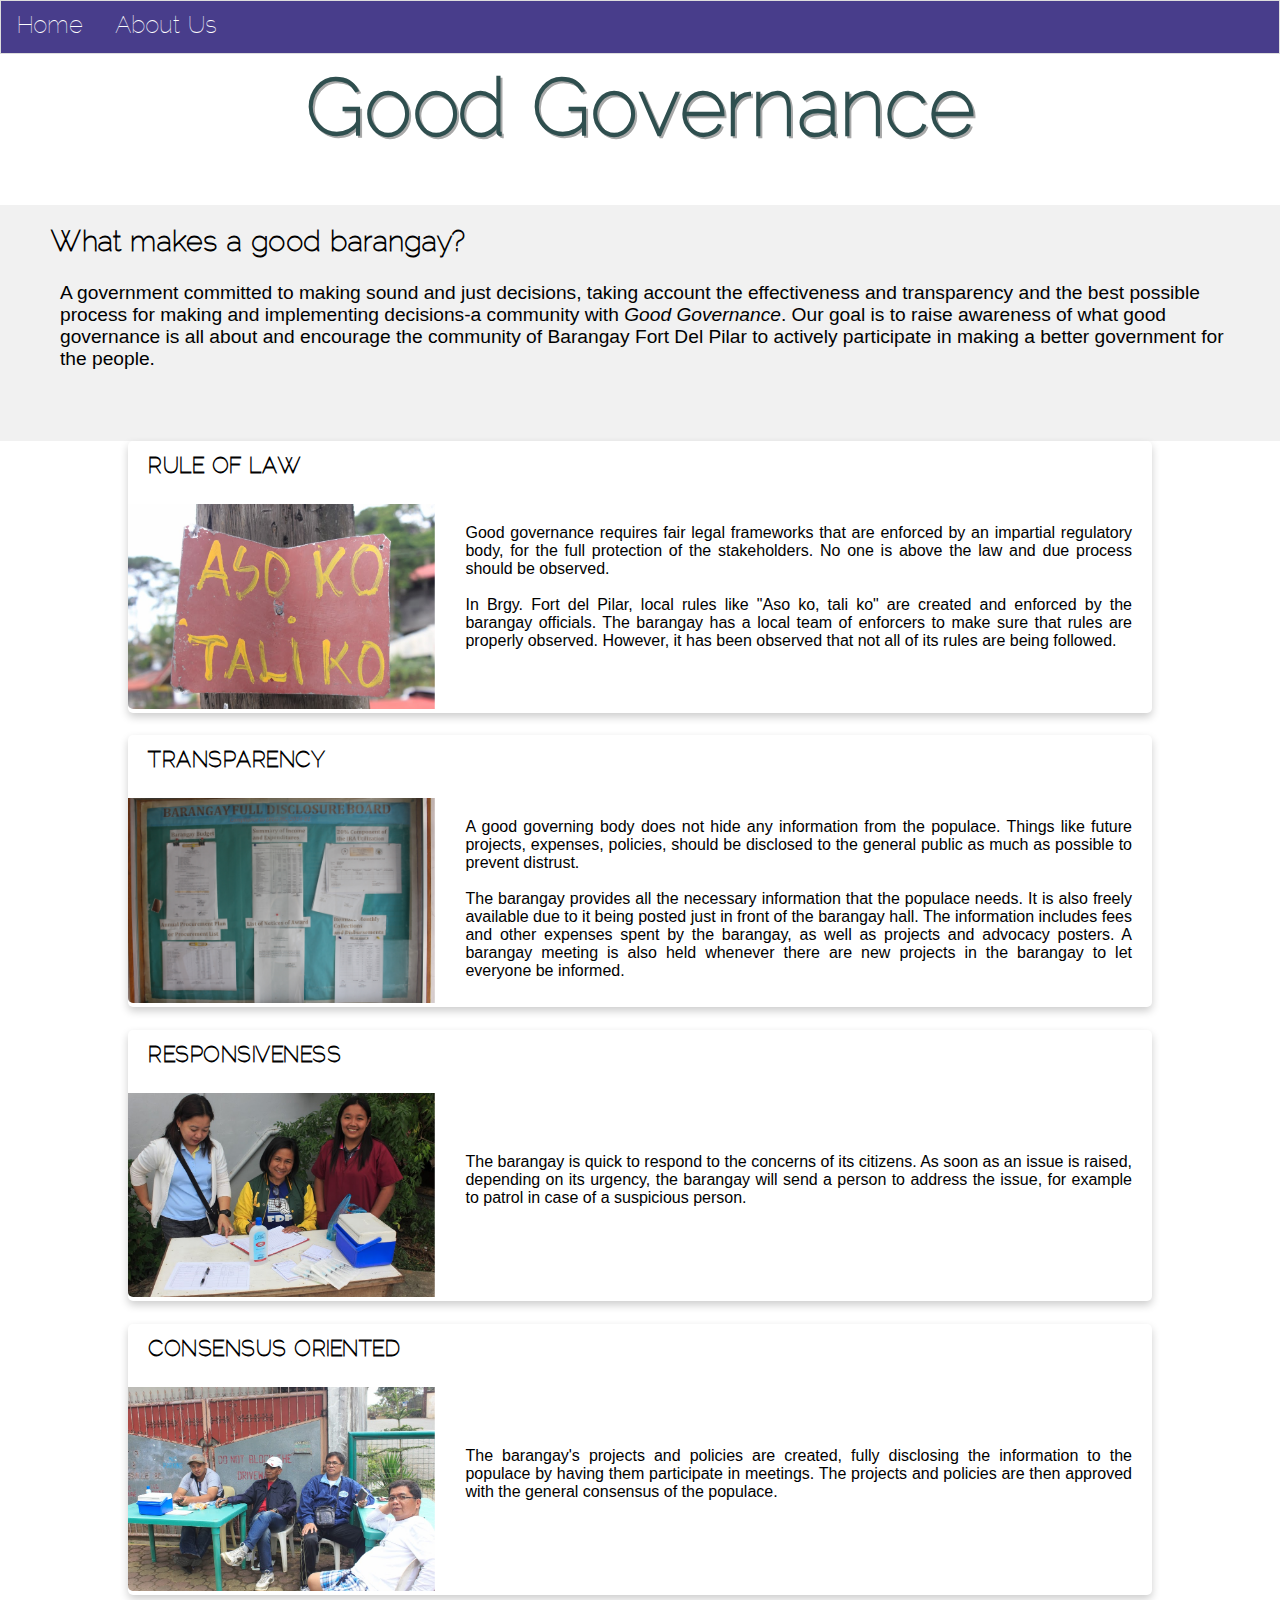
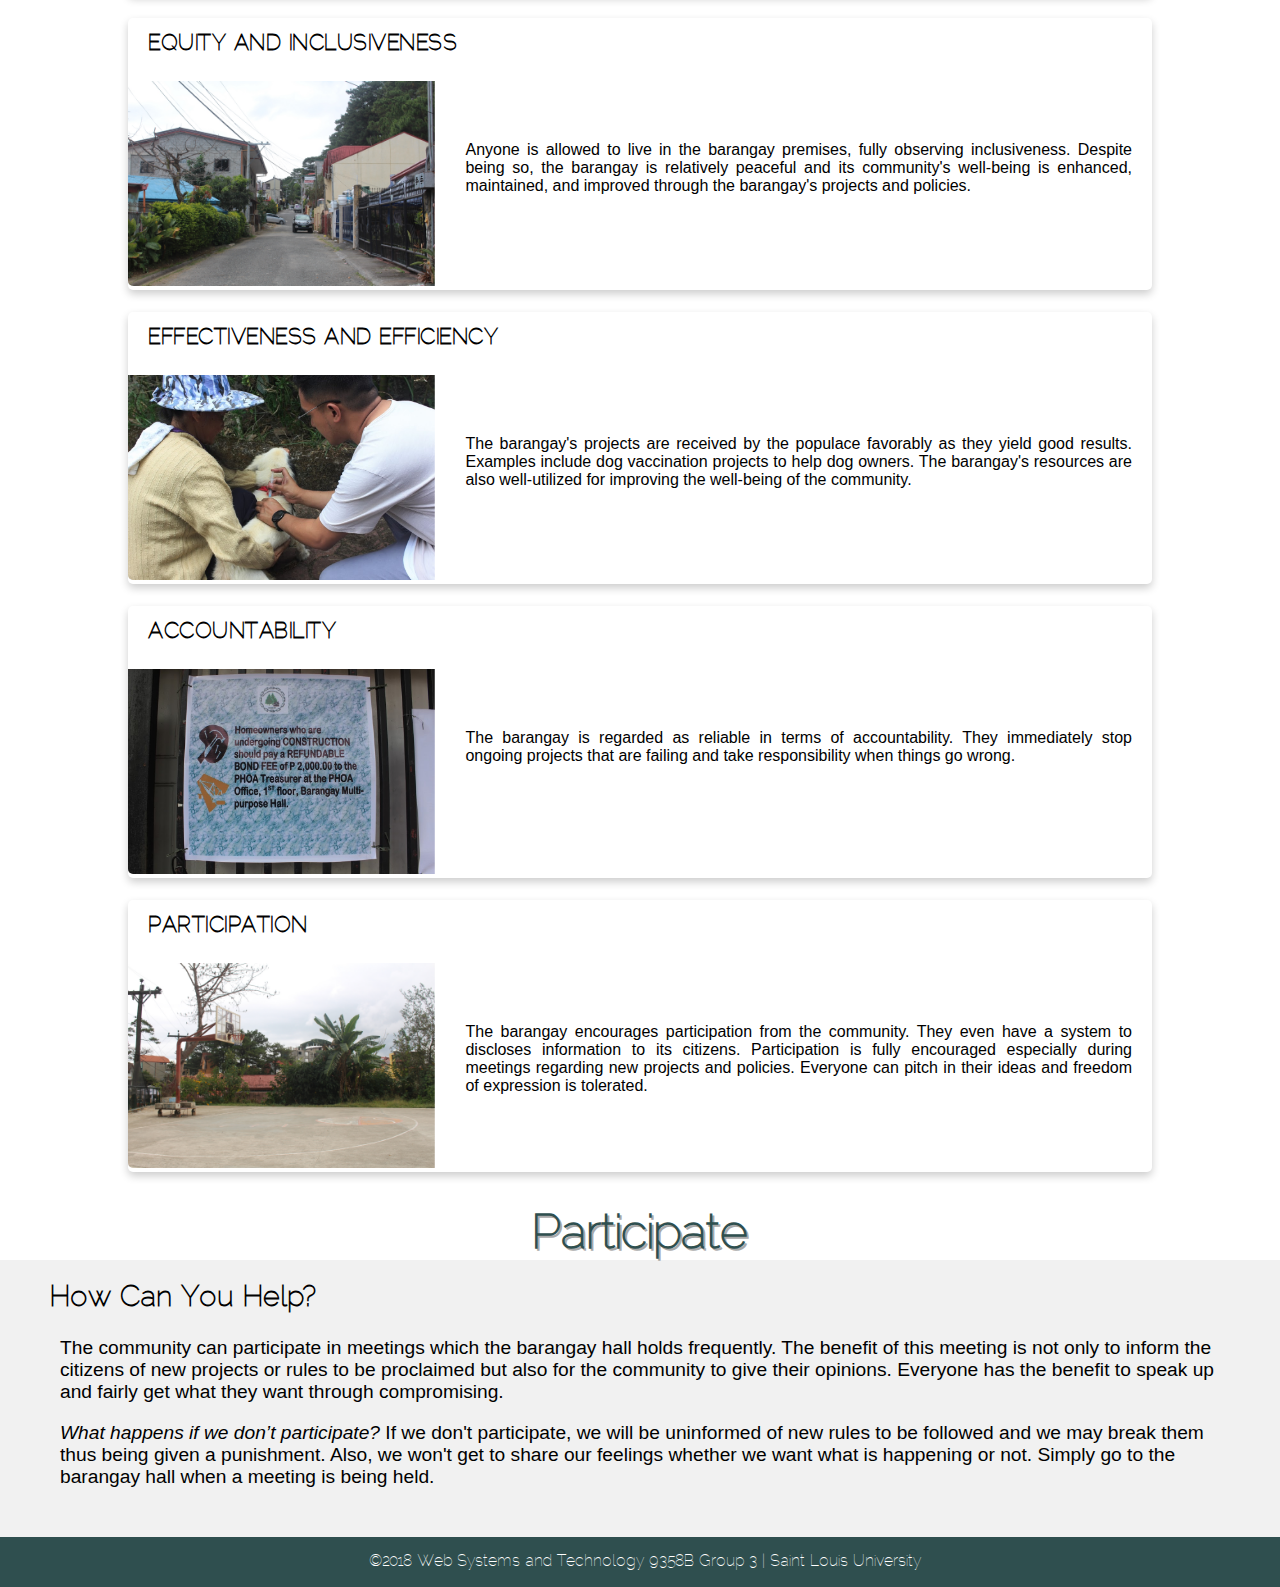
<file: 9358B-G3-1/index.html>
<!DOCTYPE html>
<html lang="en-US">
    <head>
        <meta charset="UTF-8">
        <!-- <meta http-equiv="refresh" content="1"> -->
        <title>Good Governance in Barangay Fort Del Pilar</title>
        <link rel="stylesheet" href="styles/style.css">
        <!-- <link rel="stylesheet" href=""> -->
    </head>

    <body id="gg-body">
        <header>
            <nav class="gg-menu" id="gg-menu">
                <ul>
                    <li><a href="./index.html">Home</a></li>
                    <li><a href="./about.html">About Us</a></li>
                </ul>
            </nav>
        </header>

        <h1 id="gg-face">Good Governance</h1>
        
        <section class="gg-good-barangay">
                <h2>What makes a good barangay?</h2>
                    <p>
                        A government committed to making sound and just decisions, taking account the effectiveness and transparency and the best possible process for making and implementing decisions-a community with <em>Good Governance</em>. Our goal is to raise awareness of what good governance is all about and encourage the community of Barangay Fort Del Pilar to actively participate in making a better government for the people.
                    </p>
        </section>
        
        <section id="gg-content" class="gg-row">
            <div class="gg-characteristics">
                <h3>Rule of Law</h3>
                <div class="gg-container">
                    <img src="img/rol.jpg" alt="Aso ko Tali Ko" class="gg-topic-image">
                    <div class="gg-overlay">
                        <p class="gg-details">
                            Good governance requires fair legal frameworks that are enforced by an impartial regulatory body, for the full protection of the stakeholders. No one is above the law and due process should be observed.
                            <br><br>
                            In Brgy. Fort del Pilar, local rules like "Aso ko, tali ko" are created and enforced by the barangay officials. The barangay has a local team of enforcers to make sure that rules are properly observed. However, it has been observed that not all of its rules are being followed.
                        </p>
                    </div>
                </div>
            </div>
            
            <div class="gg-characteristics"> 
                <h3>Transparency</h3>
                <div class="gg-container">
                    <img src="img/trans.JPG" alt="Bulletin Board" class="gg-topic-image">
                    <div class="gg-overlay">
                        <p class="gg-details">
                            A good governing body does not hide any information from the populace. Things like future projects, expenses, policies, should be disclosed to the general public as much as possible to prevent distrust.
                            <br><br>
                            The barangay provides all the necessary information that the populace needs. It is also freely available due to it being posted just in front of the barangay hall. The information includes fees and other expenses spent by the barangay, as well as projects and advocacy posters. A barangay meeting is also held whenever there are new projects in the barangay to let everyone be informed.
                        </p>
                    </div>
                </div>
            </div>
            
            <div class="gg-characteristics">
                <h3>Responsiveness</h3>
                <div class="gg-container">
                    <img src="img/resp.jpg" alt="Women Smiling" class="gg-topic-image">
                    <div class="gg-overlay">
                        <p class="gg-details">
                        <p>
                            The barangay is quick to respond to the concerns of its citizens. As soon as an issue is raised, depending on its urgency, the barangay will send a person to address the issue, for example to patrol in case of a suspicious person.
                        </p>
                    </div>
                </div>
            </div>
            
            <div class="gg-characteristics">
                <h3>Consensus Oriented</h3>
                <div class="gg-container">
                    <img src="img/consen.jpg" alt="Men Sitting Down" class="gg-topic-image">
                    <div class="gg-overlay">
                        <p class="gg-details">
                        <p>
                            The barangay's projects and policies are created, fully disclosing the information to the populace by having them participate in meetings. The projects and policies are then approved with the general consensus of the populace.
                        </p>
                    </div>
                </div>
            </div>
                
            <div class="gg-characteristics">
                <h3>Equity and Inclusiveness</h3>
                <div class="gg-container">
                    <img src="img/eq.JPG" alt="Two-way Street" class="gg-topic-image">
                    <div class="gg-overlay">
                        <p class="gg-details">
                        <p>
                            Anyone is allowed to live in the barangay premises, fully observing inclusiveness. Despite being so, the barangay is relatively peaceful and its community's well-being is enhanced, maintained, and improved through the barangay's projects and policies.
                        </p>
                    </div>
                </div>
            </div>
                
            <div class="gg-characteristics">
                <h3>Effectiveness and Efficiency</h3>
                <div class="gg-container">
                    <img src="img/effect.jpg" alt="Dog Vaccination" class="gg-topic-image">
                    <div class="gg-overlay">
                        <p class="gg-details">
                        <p>
                            The barangay's projects are received by the populace favorably as they yield good results. Examples include dog vaccination projects to help dog owners. The barangay's resources are also well-utilized for improving the well-being of the community.
                        </p>
                    </div>
                </div>
            </div>
                
            <div class="gg-characteristics">
                <h3>Accountability</h3>
                <div class="gg-container">
                    <img src="img/account.jpg" alt="Signage" class="gg-topic-image">
                    <div class="gg-overlay">
                        <p class="gg-details">
                        <p>
                            The barangay is regarded as reliable in terms of accountability. They immediately stop ongoing projects that are failing and take responsibility when things go wrong.
                        </p>
                    </div>
                </div>
            </div>
                
            <div class="gg-characteristics">
                <h3>Participation</h3>
                <div class="gg-container">
                    <img src="img/parti.JPG" alt="Basketball Court" class="gg-topic-image">
                    <div class="gg-overlay">
                        <p class="gg-details"> 
                        <p>
                            The barangay encourages participation from the community. They even have a system to discloses information to its citizens. Participation is fully encouraged especially during meetings regarding new projects and policies. Everyone can pitch in their ideas and freedom of expression is tolerated.
                        </p>
                    </div>
                </div>
            </div>   
        </section>

        <h1 id="gg-face2">Participate</h1>
        
        <section class="gg-good-barangay">
                <h2>How Can You Help?</h2>
                    <p>
                        The community can participate in meetings which the barangay hall holds frequently. The benefit of this meeting is not only to inform the citizens of new projects or rules to be proclaimed but also for the community to give their opinions. Everyone has the benefit to speak up and fairly get what they want through compromising. 
                    </p>
                
                    <p>
                        <em>What happens if we don’t participate?</em> If we don't participate, we will be uninformed of new rules to be followed and we may break them thus being given a punishment. Also, we won't get to share our feelings whether we want what is happening or not. Simply go to the barangay hall when a meeting is being held.
                    </p>
        </section>
        
        <img src="img/barangay.PNG" id="gg-fort" alt="barangay">

        <footer class="gg-footer" id="gg-footer">
            <p>
                &copy;2018 Web Systems and Technology 9358B Group 3 | Saint Louis University
            </p>
        </footer>
    </body>
</html>
</file>
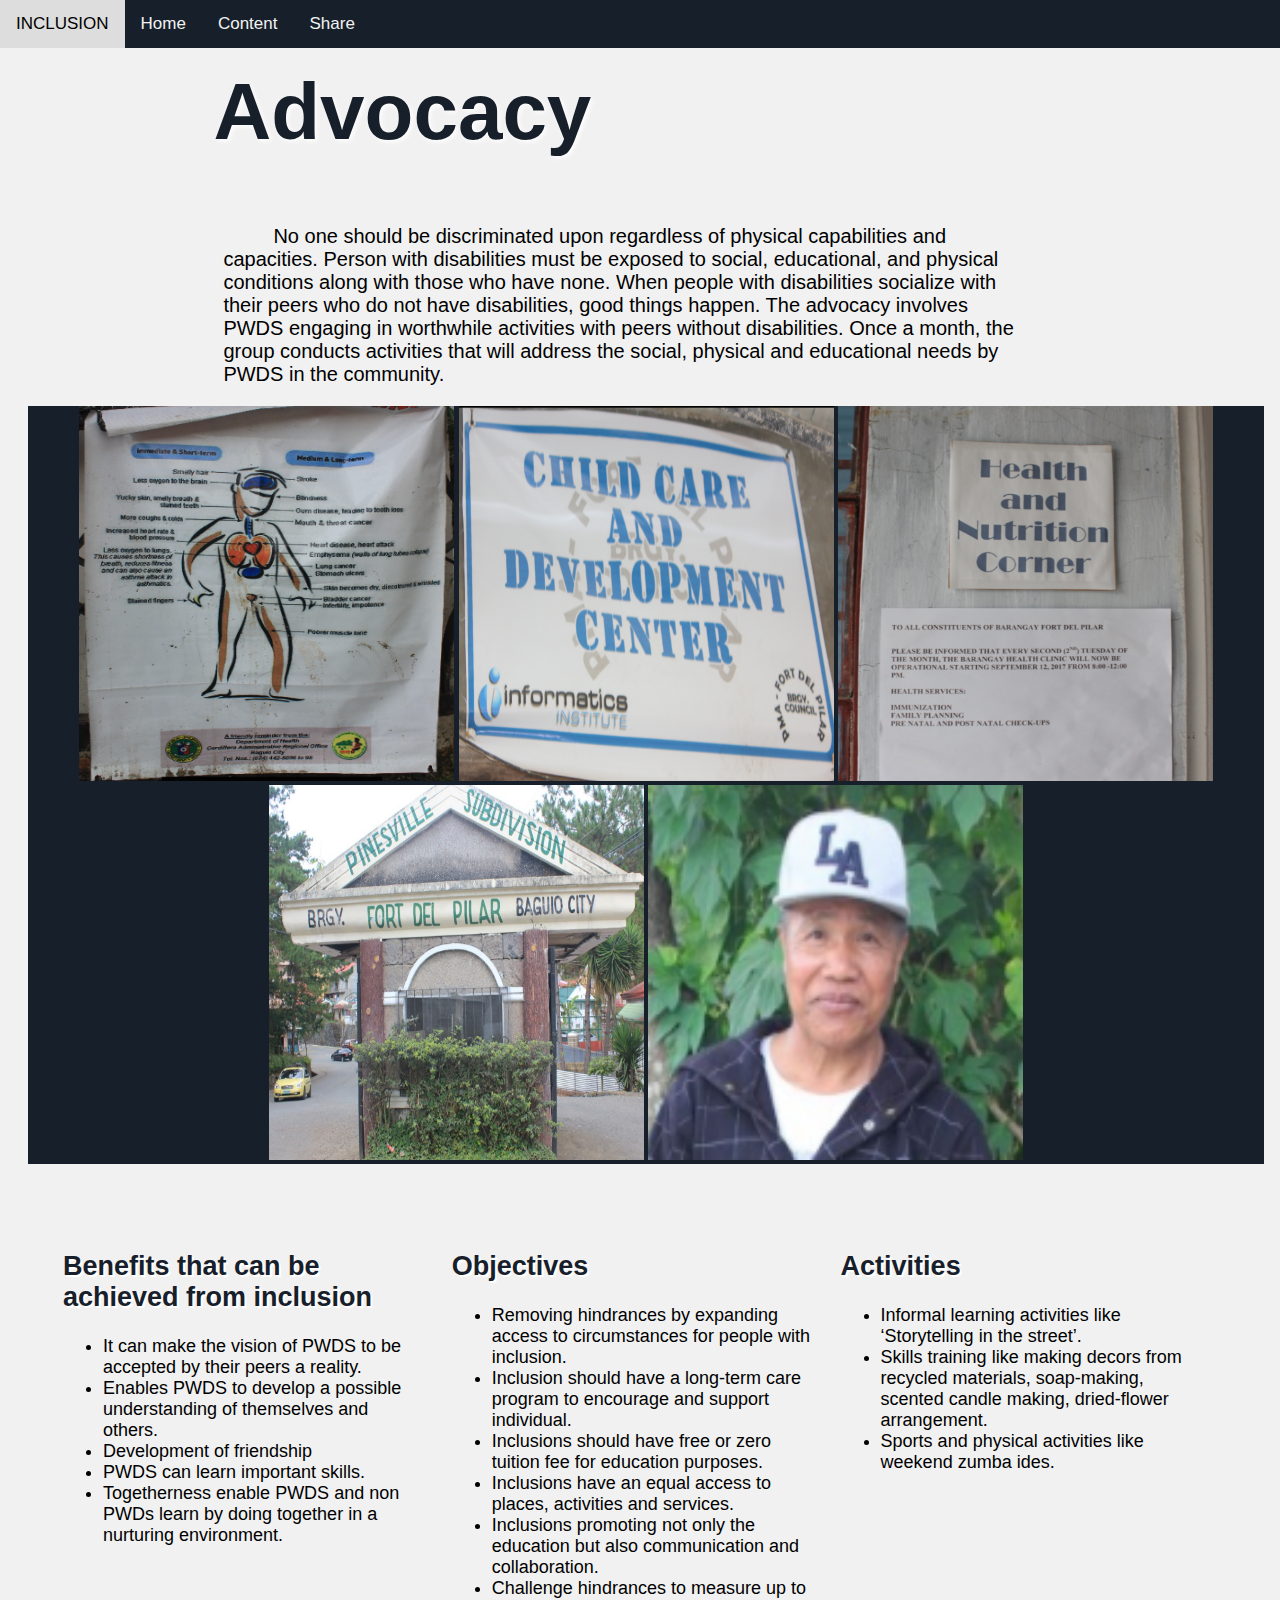
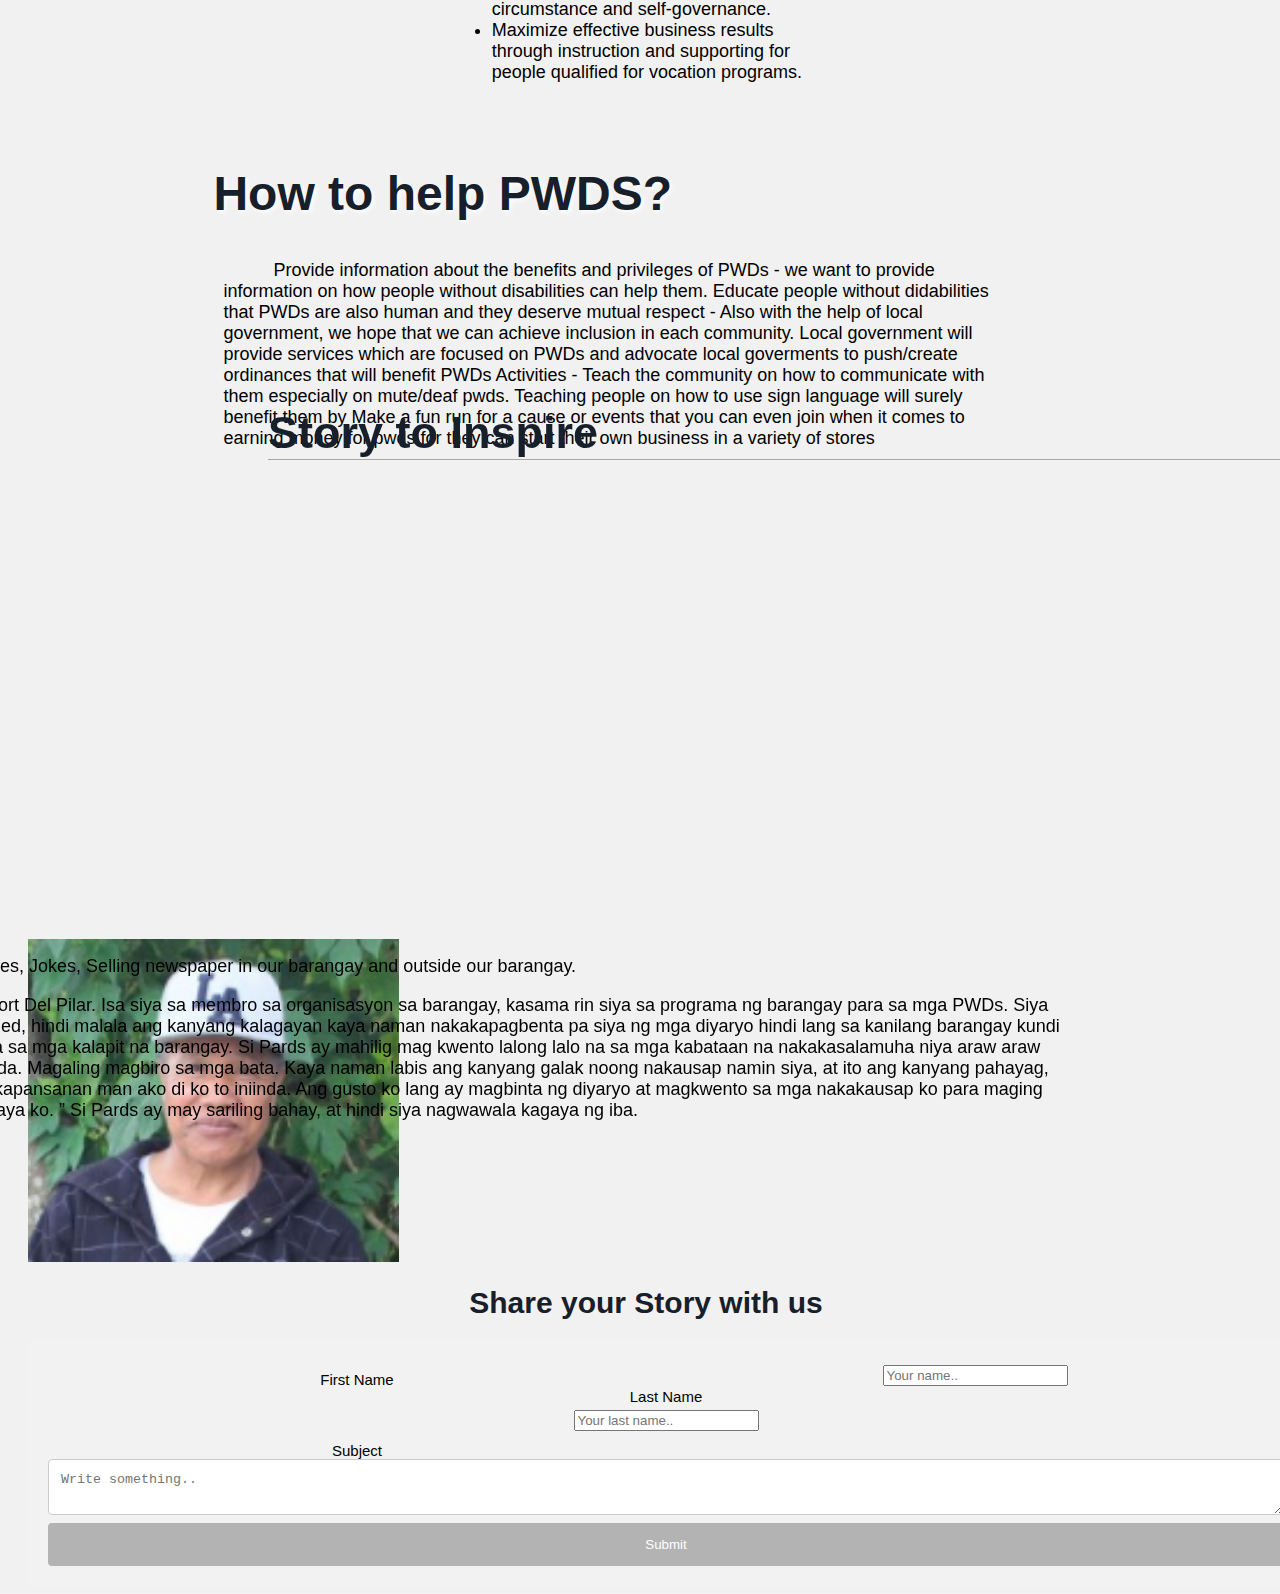
<file: 9358B-G3-2/index.html>
﻿<!DOCTYPE html>
<html lang="en-US">
<head>
         <meta charset="UTF-8">
        <!-- <meta http-equiv="refresh" content="1"> -->
        <title>Inclusion</title>
        <link rel="stylesheet" href="styles/style.css">
        <!-- <link rel="stylesheet" href=""> -->
</head>

<body>

 <div id = "inclusion-nav">
  <a> INCLUSION </a>
  <a href="#home">Home</a>
  <a href="#body">Content</a>
  <a href="#share">Share</a>
</div>
<section id="inclusion">
              <h2> Advocacy</h2>
                    <p>No one should be discriminated upon regardless of physical capabilities and capacities. Person with disabilities must be exposed to social, educational, 
and physical conditions along with those who have none. When people with disabilities socialize with their peers who do not have disabilities, good things happen. 
The advocacy involves PWDS engaging in worthwhile activities with peers without disabilities. Once a month, the group conducts activities that will address the social, 
physical and educational needs by PWDS in the community. 
                    </p>
        </section>

    <div id="inclusionmenu">

    <div class="inclusionfader">
            <img src="pictures/2.png" alt ="pic2">
    </div>
    <div class="inclusionfader">
            <img src="pictures/3.png" alt = "pic3">
    </div>
    <div class="inclusionfader">
            <img src ="pictures/4.png" alt = "pic4">
    </div>
    <div class ="inclusionfader">
            <img src ="pictures/5.png" alt = "pic5">
    </div>
    <div class="inclusionfader">
            <img src ="pictures/story.png" alt ="story">
    </div>
  </div>

  <a id ="body"></a>
  <div id="inclusioncontent">
   <div id="inclusion-row">
  <div class="inclusion-column">
    <h2>Benefits that can be achieved from inclusion</h2>
    <ul>
    <li>It can make the vision of PWDS to be accepted by their peers a reality.</li>
    <li> Enables PWDS to develop a possible understanding of themselves and others. </li>
    <li> Development of friendship</li>
    <li> PWDS can learn important skills.</li>
    <li> Togetherness enable PWDS and non PWDs learn by doing together in a nurturing environment. </li>
  </ul>
</div>
  <div class="inclusion-column">
    <h2>Objectives</h2>
    <ul>
    <li> Removing hindrances by expanding access to circumstances for people with inclusion. </li>
    <li> Inclusion should have a long-term care program to encourage and support individual. </li>
    <li> Inclusions should have free or zero tuition fee for education purposes.  </li>
    <li> Inclusions have an equal access to places, activities and services. </li>
    <li> Inclusions promoting not only the education but also communication and collaboration. </li>
    <li> Challenge hindrances to measure up to circumstance and self-governance. </li>
    <li> Maximize effective business results through instruction and supporting for people qualified for vocation programs. </li>
  </ul>
  </div>
  <div class="inclusion-column">
    <h2>Activities</h2>
    <ul>
    <li> Informal learning activities like ‘Storytelling in the street’.</li>
    <li> Skills training like making decors from recycled materials, soap-making, scented candle making, dried-flower arrangement. </li>
    <li> Sports and physical activities like weekend zumba ides.</li>
  </ul>
  </div>
</div>
</div>

<section class="inclusion">
  <h2> How to help PWDS? </h2>
<p>Provide information about the benefits and privileges of PWDs - we want to provide information on how people without disabilities can help them. 
Educate people without didabilities that PWDs are also human and they deserve mutual respect - Also with the help of local government, we hope that we can 
achieve inclusion in each community. Local government will provide services which are focused on PWDs and advocate local goverments to push/create ordinances 
that will benefit PWDs Activities - Teach the community on how to communicate with them especially on mute/deaf pwds. Teaching people on how to use sign language 
will surely benefit them by Make a fun run for a cause or events that you can even join when it comes to earning money for pwds for they can start their own business in a variety of stores </p>
</section>

<a id = "share"></a>
<div id="inclusionview">
  <div id="inclusionviewmask"></div>
  <div id="content">
    <h2>Story to Inspire</h2>
    <p> Name: Unknown </p>
    <p> Nickname: Pards </p>
    <p>Hobbies: telling stories, Jokes, Selling newspaper in our barangay and outside our barangay.</p>
    <p>Si “Pards” ay taga Fort Del Pilar. Isa siya sa membro sa organisasyon sa barangay, kasama rin siya sa programa ng barangay para sa mga PWDs. Siya ay mentally challenged, hindi malala ang kanyang kalagayan kaya naman nakakapagbenta pa siya ng mga diyaryo hindi lang sa kanilang barangay kundi nakakarating pa siya sa mga kalapit na barangay. Si Pards ay mahilig mag kwento lalong lalo na sa mga kabataan na nakakasalamuha niya araw araw sa kaniyang pagtitinda. Magaling magbiro sa mga bata. Kaya naman labis ang kanyang galak noong nakausap namin siya, at ito ang kanyang pahayag, “Ako si Pards, may kapansanan man ako di ko to iniinda. Ang gusto ko lang ay magbinta ng diyaryo at magkwento sa mga nakakausap ko para maging masaya din sila kagaya ko. ” Si Pards ay may sariling bahay, at hindi siya nagwawala kagaya ng iba.</p>
 <img src="pictures/story.png" alt = "story">
  </div>
</div>

  <div id="inclusionfooter">
    <div id="inclusionst">
      <h1> Share your Story with us </h1>
   <div id="inclusioncontain">
  <form action="/action_page.php">
    <div class="inclusionrows">
      <div class="inclusioncol-25">
        <label for="fname">First Name</label>
      </div>
      <div class="inclusioncol-75">
        <input type="text" id="fname" name="firstname" placeholder="Your name..">
      </div>
    </div>
    <div class="inclusionrowa">
      <div id="inclusioncol-25">
        <label for="lname">Last Name</label>
      </div>
      <div class="inclusioncol-75">
        <input type="text" id="lname" name="lastname" placeholder="Your last name..">
      </div>
    </div>
    <div class="inclusionrows">
    <div class="inclusioncol-25">
        <label for="subject">Subject</label>
      </div>
      <div class="inclusioncol-75">
        <textarea id="subject" name="subject" placeholder="Write something.."></textarea>
      </div>
    </div>
    <div class="inclusionrows">
      <input type="submit" value="Submit">
    </div>
  </form>
</div>

  </div>

 </div>
</body>
</html>
</file>
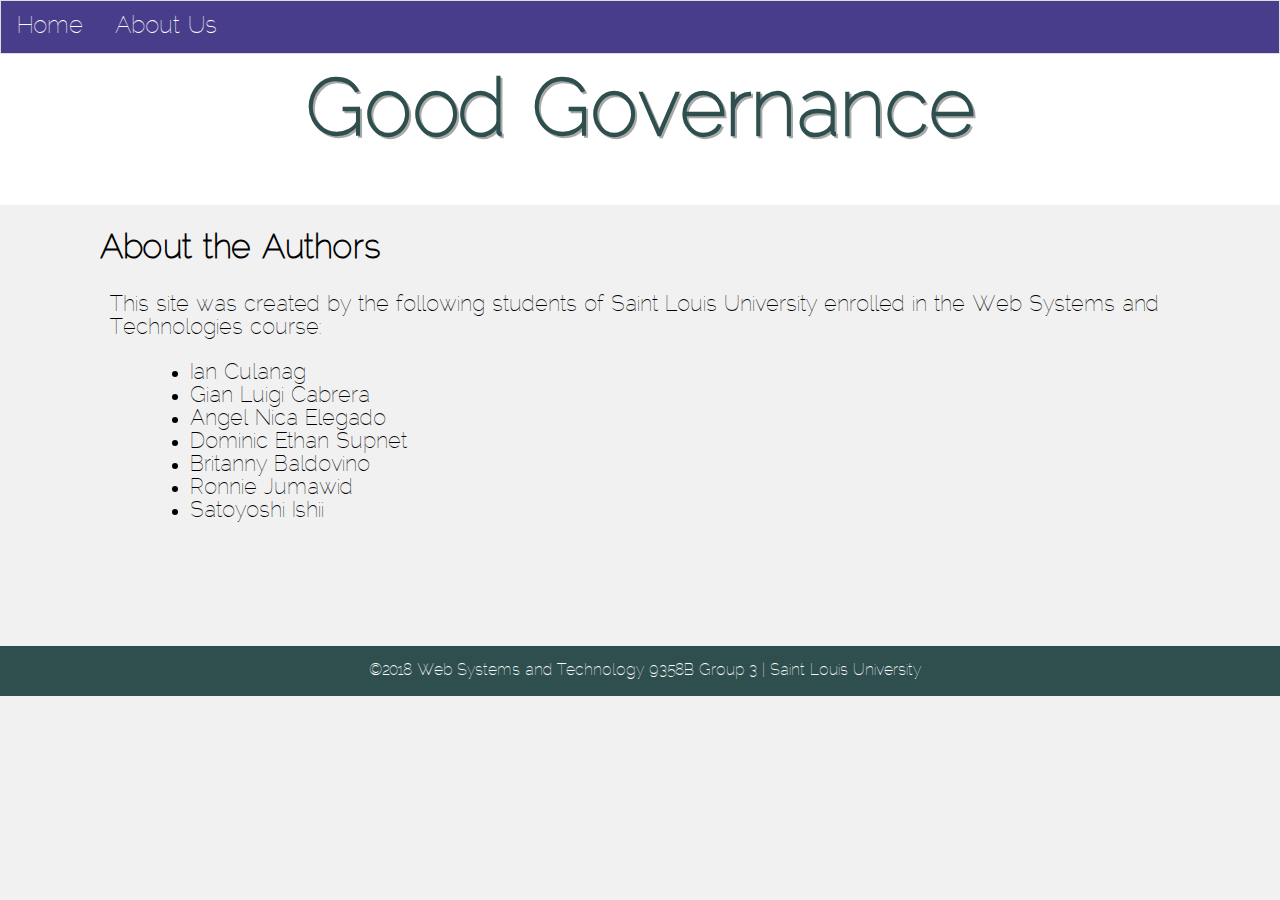
<file: 9358B-G3-1/about.html>
<!DOCTYPE html>
<html lang="en-US">
<head>
    <meta charset="UTF-8">

    <title>About Us</title>
    <link rel="stylesheet" href="styles/style.css">

</head>

<body id="gg-body">
<header>
    <nav class="gg-menu" id="gg-menu">
        <ul>
            <li><a href="./index.html">Home</a></li>
            <li><a href="./about.html">About Us</a></li>
        </ul>
    </nav>
</header>

<h1 id="gg-face">Good Governance</h1>

<section id="about">
        <h2>About the Authors</h2>
        <p>
            This site was created by the following students of Saint Louis University enrolled in the Web Systems and Technologies course:
        </p>
        <ul>
            <li>Ian Culanag</li>
            <li>Gian Luigi Cabrera</li>
            <li>Angel Nica Elegado</li>
            <li>Dominic Ethan Supnet</li>
            <li>Britanny Baldovino</li>
            <li>Ronnie Jumawid</li>
            <li>Satoyoshi Ishii</li>
        </ul>
</section>





<footer class="gg-footer" id="gg-footer">
    <p>
        &copy;2018 Web Systems and Technology 9358B Group 3 | Saint Louis University
    </p>
</footer>
</body>
</html>
</file>
<file: 9358B-G3-1/styles/style.css>
@font-face {
    font-family: Raleway;
    src: url("../fonts/raleway_thin-webfont.woff")
}
#about{
    font-family: Raleway, helvetica, arial, sans-serif;
    font-size: 1.4em;
    padding-left: 100px;
    padding-bottom: 100px;
    padding-right: 100px;
}
#about ul{
    margin-left: 50px;
}
#gg-body {
    margin: 0px;
    padding: 0px;
	position: absolute;
}
#gg-body header{
    position: relative;
}
#gg-content{
    display: block;
    background-color: white;
    width: 100%;
	color: inherit;
}
#gg-face{
    margin: 0px;
    background-color: white;
    background-attachment: fixed;
    background-size: auto;
    color: darkslategrey;
    padding: 50px;
    font-family: Raleway, helvetica, arial, sans-serif;
    text-shadow: 2px 2px darkgray;
    font-size: 5em;
    text-align: center;
}
#gg-face2{
    margin: 0px;
    background-color: white;
    background-attachment: fixed;
    background-size: auto;
    color: darkslategrey;
    padding-top: 40px;
    font-family: Raleway, helvetica, arial, sans-serif;
    text-shadow: 2px 2px darkgray;
    font-size: 3em;
    text-align: center;
}
#gg-footer{
    position: relative;
    bottom: 0px;
    margin: 0px;
    padding: 1px;
    background-color: darkslategray;
    font-family: Raleway, helvetica, arial, sans-serif;
    color: white;
    text-align: center;
    object-position: bottom;
}
#gg-fort{
    display: none;
    border-radius: 5px;
    margin-bottom: 5%;
    margin-left: auto;
    margin-right: auto;
    width: 30%;
}
#gg-menu {
	position: absolute;
	top: 0px;
	width: 100%;
}
#gg-menu nav{
    width: 100%;
}
#gg-menu ul{
    font-family: Raleway, helvetica, arial, sans-serif;
    list-style-type: none;
    margin: 0;
    padding: 0;
    overflow: hidden;
    border: 1px solid #dddddd;
    background-color: darkslateblue;
	color: inherit;
}
#gg-menu li{
    float: left;
}
#gg-menu li a{
    display: block;
    padding: 14px 16px;
    color: white;
    font-size: 1.5em;
    text-align: center;
    text-decoration: none;
	background-color: inherit;
}
#gg-menu li a:hover{
    background-color: mediumslateblue;
	color: inherit;
}
#gg-menu li a:active{
    background-color: #cccccc;
    color: white;
}
.gg-characteristics{
    position: relative;
    left: 10%;
    right: 10%;
    width: 80%;
    box-shadow: 0 4px 8px 0 rgba(0,0,0,0.2);
    transition: 0.3s;
    border-radius: 5px;
}
.gg-characteristics h3{
    font-family: Raleway, helvetica, arial, sans-serif;
    font-size: 1.4em;
    padding: 15px;
}
.gg-container{
    display: inline-block;
    width: 100%;
}
.gg-details{
    font-family: Arial, sans-serif;
}
.gg-good-barangay{
    font-family: Arial, sans-serif;
    font-size: 1.2em;
    padding-right: 50px;
    padding-left: 50px;
    padding-bottom: 30px;
}
.gg-good-barangay h2{
    font-family: Raleway, helvetica, arial, sans-serif;
    text-align: justify;
}
.gg-overlay{
    position: relative;
    width: 69%;
    float: right;
}
.gg-overlay p{
    margin: 0;
    padding: 20px;
    text-align: justify;
    font-family: Arial, sans-serif;
    font-size: 1em;
}
.gg-row{
    background-color: #eeeeee;
	color: inherit;
}
.gg-topic-image{
    position: relative;
    left: 0%;
    bottom: 0%;
    width: 30%;
    padding-right: 1%;
    height: auto;
    border-radius: 0 0 0 5px;
}
a {
	text-decoration: none;
}
p {
	padding-left:10px;
}
#inclusioncon {
  	width:100%; 
  	margin-left:auto; 
  	margin-right:auto;
	color: inherit;
	background-color: inherit;
}
#inclusionheader {
  	background-color:#333;
	color: inherit;
}
#inclusionheader h1 {
  	color:white; 
  	line-height:80px;
  	font-family: verdana, sans-serif;
	background-color: inherit;
}
#inclusionheader img {
  	float:left; 
  	height:70px; 
  	width:300px; 
  	padding:5px; 
  	margin-right:20px
}
#inclusioncontent {
  	margin-top: 50px;
    margin-left: 20px;
    margin-right: 20px;
}
#inclusionfooter {
  	clear:left; 
}
.inclusion-column {
    float: left;
    width: 30%;
    padding: 15px;
    font-family: arial, sans-serif;
    font-size: 18px;
}
.inclusion-column h2{
    font-family: Tahoma, sans-serif;
    color: #17202A;
    text-shadow: 2px 2px White;
	background-color: inherit;
}
#inclusion-nav {
    overflow: hidden;
    background-color: #17202A;
    position: fixed;
    top: 0px;
    left: 0px;
    width: 100%;
	color: inherit;
}
#inclusion-nav a {
    float: left;
    display: block;
    color: #f2f2f2;
    text-align: center;
    padding: 14px 16px;
    text-decoration: none;
    font-size: 17px;
	background-color: inherit;
}
#inclusion-nav a:hover {
    background: #ddd;
    color: black;
}
#inclusion-row:after {
    content: "";
    display: table;
    clear: both;
}
@media (max-width:600px) {
    .inclusion-column {
    }
}
#inclusionboxes{
    margin-top:30px;
}
#inclusionboxes #inclusionbox{
    float:left;
    text-align: center;
    width:30%;
    padding:10px;
}
#inclusionboxes #inclusionbox img{
    width:10%;
}
#inclusioncontain{
    width:100%;
    margin:auto;
    overflow:hidden;
}
#inclusionstory img{
	align-content: center;
}

#inclusionst{
	text-align: center;
  	font-family: Tahoma, sans-serif;
  	font-size: 15px;
}
#inclusionmenu {
    text-align: center;
    background-color: #17202A;
	color: inherit;
}
.inclusionfader {
    width:    375px;
    height:   375px;
    background-color: Black;
    display:  inline-block;
    text-align: center;
    overflow: hidden; 
	color: inherit;
}
.inclusionfader img {
    width:       100%;
    height:      100%;
    line-height: 0;
	transition:  all 0.3s ease; 
}
.inclusionfader img:hover {
    opacity: 0.5;
    width:   120%;
    height:  120%; 
}
.inclusion{
    margin-top: 50px;
    margin-left: 15%;
    margin-right: 20%;      
}
.inclusion h2 {
    padding: 0px;
    color: #17202A  ;
    font-family: Tahoma, sans-serif;
    font-size: 300%;
    text-shadow: 2px 2px 5px #FFFFFF;
	background-color: inherit;
}
.inclusion p {
    color: Black;
    font-family: Arial, sans-serif;
    font-size: 18px;
    text-indent: 50px;
	background-color: inherit;
}
#inclusion{
    margin-top: 50px;
    margin-left: 15%;
    margin-right: 20%;    
}
#inclusion h2 {
    padding: 0px;
    color: #17202A  ;
    font-family: Tahoma, sans-serif;
    font-size:500%;
    text-shadow: 2px 2px 5px  #FFFFFF;
	background-color: inherit;
}
#inclusion p {
    color: Black;
    font-family: Arial, sans-serif;
    font-size: 20px;
    text-indent: 50px;
	background-color: inherit;
}
#inclusionview img { 	
	transition: all 0.2s ease-in;
	width: 30%;
}
#inclusionviewmask { 
	background-color: rgba(115,146,184, 0.7); 
	width: 100%;
   	padding: 60px;
	height: 50%;
	opacity: 0;
	transform: translate(265px, 145px) rotate(45deg);
	transition: all 0.2s ease-in-out;
	color: inherit;
}
#inclusionview h2 {
    border-bottom: 1px solid rgba(0, 0, 0, 0.3);
    background: transparent;
    margin: 20px 40px 0px 40px;
    transform: translate(200px, -200px);
	transition: all 0.2s ease-in-out;
    font-family: Tahoma, sans-serif;
    font-size: 45px;
    color: #17202A;
}
#inclusionview p { 
	transform: translate(-200px, 200px);
	transition: all 0.2s ease-in-out;
    font-family: arial, sans-serif;
    font-size: 18px;
}
#inclusionview a.info { 
    transform: translate(0px, 100px);
	transition: all 0.2s 0.1s ease-in-out;
} 
#inclusionview:hover .mask { 
	opacity:1; 
	transform: translate(-80px, -125px) rotate(45deg);
}							  
#inclusionview:hover h2 { 
	transform: translate(0px,0px);
	transition-delay: 0.3s; 
}
#inclusionview:hover p { 
    transform: translate(0px,0px); 
	transition-delay: 0.4s;
}
#inclusionview:hover a.info { 
	transform: translate(0px,0px); 
	transition-delay: 0.5s;
}
#inclusioninput[type=text], select, textarea{
    width: 100%;
    padding: 12px;
    border: 1px solid #ccc;
    border-radius: 4px;
    box-sizing: border-box;
    resize: vertical;
}
#inclusionlabel {
    padding: 12px 12px 12px 0;
    display: inline-block;
}

#inclusioninput[type=submit] {
    background-color: #4CAF50;
    color: white;
    padding: 12px 20px;
    border: none;
    border-radius: 4px;
    cursor: pointer;
    float: right;
}
#inclusioninput[type=submit]:hover {
    background-color: #45a049;
	color: inherit;
}
#inclusioncontain {
    border-radius: 5px;
    background-color: #f2f2f2;
    padding: 20px;
	color: inherit;
}
.inclusioncol-25 {
    float: left;
    width: 50%;
    margin-top: 6px;
}
.inclusioncol-75 {
    text-align: center;
    width: 100%;
    margin-top: 5px;
	background-color: inherit;
	color: inherit;
}
.inclusionrows:after {
    content: "";
    display: table;
    clear: both;
}
#inclusionst h1{
	font-family: Verdana, sans-serif;
    color: #17202A;
	background-color: inherit;
}
.awwhole{
    box-sizing: border-box;	
}
#awnavbar {   
    background-color: #3c3c3c;
	color:white;
	position: fixed;
	width: 100%;
	top: 0px;
	left:0px;
}
header {	
	padding-top:25px;
}
header h2{	
	padding-top:25px;
	padding-left:25px;
	left: 100px;
	text-align: center;
	text-transform: uppercase;
	letter-spacing: 3px;
	font-size: 40px;	
}
#awnavbar a {
    float: left;
    display: inline;
    color: #f2f2f2;
	background-color:#3c3c3c;
    text-align: center;
    padding: 15px 15px;
    text-decoration: none;	
}
#awnavbar a:hover {
    background-color: #ddd;
    color: black;
	font-size: 18px;
}
a[href*="about"] {
	float: right !important;
}
.awbox{
	 background-color: white;
	 color:black;
     padding: 20px;
     margin-top: 20px;
	 border-radius: 10px;
	 margin-bottom:20px;
}
.awleft{
	float: left;
    width: 59%;	
}
.awright{
	float: right;
    width: 40%;	
}
body{
	font-family:Arial, Helvetica, sans-serif;
    padding-left:20px;
	padding-right: 8px;
    background-color: #f1f1f1;
	color:black;
	overflow-x: hidden;
}
#aw2p1{
	text-transform: uppercase;
	font-size: 25px;
	font-weight: 500;	
}
#aw1h, #aw2h, #aw3h, #aw4h, #aw5h, #aw6h{
	text-align: center;
	text-transform: uppercase;
	letter-spacing: 1px;
	font-size: 30px;
		
}
#aw1p, #aw2p2, #aw3p, #aw4p, #aw5p, #aw6p, #aw7p{
	  text-align: justify;
	  text-indent: 50px;
	  font-size: 20px;
	  letter-spacing: 0.5px;
	  line-height: 1.5;

	
}
#aw18, #aw2, #aw16, #aw24, #aw8, #aw23{
	width: 100%;
}
#awfooter{
	padding-bottom: 15px;
	padding-left: 15px;
	padding-right: 15px;
	padding-top:15px;
	background-color: Grey;
	color:black;
}
#aw6, #aw9, #aw10, #aw13, #aw14,  
 #gutterdog, #bushcat, #bushdog, #chickencoop,
 #awtreehouses, #aw21, #aw22, #aw25, #gatedog, 
 #awhouseshouses, #aw19,#aw20{
	column-count: 2;
	width:49.5%;
	border-radius: 3px;	
 }
#awlogoheader, #awlogofooter, #awslideshow, #awpinkhouses, 
 #aw1, #aw12, #aw3, #aw5, #aw4, #aw7, #aw15, #aw17, 
 #hatdog, #tonguedog, #awcarhouses, #tabledog{
	position: absolute;
	height: 0px;
	width: 0px;
}
#aw11, #paperdog {
	height:10%;
	width:99%;
	border-radius: 3px;
}
#awissuescontent{
	 background-color: white;
     padding: 20px;
     margin-top: 70px;
	 border-radius: 10px;
	 margin-bottom:20px;
	 color:black;
}
#awissuescontent h1{
	text-align:center;
	font-size: 35px;
	letter-spacing: 0.5px;
	text-transform: uppercase;
	padding-bottom:25px;
}
#awissuescontent h2,h5,h6,h3,h4{
	text-indent: 5px;
	font-size: 20px;
	letter-spacing: 0.5px;
	text-transform: uppercase;
	margin-bottom:10px;
	padding-bottom:10px;
}
#straydef, #awstrdoggy, #awstrkitty, #cruddef, #awissuedef, #awdef{
	text-align:justify;
	text-indent: 50px;
	font-size: 20px;
	letter-spacing: 0.5px;
	line-height: 1.5;

}
#awhelpcontent{
	 background-color: white;
	 color:black;
     padding: 20px;
     margin-top: 70px;
	 border-radius: 10px;
	 margin-bottom:20px;
}
#awhelpcontent h1{
	text-align:center;
	font-size: 35px;
	letter-spacing: 0.5px;
	text-transform: uppercase;
	padding-bottom:25px;
}
#awhelpcontent h5{
	font-size: 25px;
	letter-spacing: 0.5px;
	text-transform: uppercase;
	padding-bottom:25px;
	margin-bottom:20px;
}
#awhelpcontent h2{
	text-indent: 5px;
	font-size: 20px;
	letter-spacing: 0.5px;
	text-transform: uppercase;
	margin-bottom:10px;
	padding-bottom:10px;
}
#awhelpcontent h4{
	text-indent: 5px;
	font-size: 20px;
	letter-spacing: 0.5px;
	text-transform: uppercase;
	margin-bottom:10px;
	padding-bottom:10px;
}
#awhelpcontent h3{
	letter-spacing: 3px;
	text-indent: 5px;
	font-size: 20px;
	text-transform: uppercase;
	margin-bottom:10px;
	padding-bottom:10px;
}
#awhelpdef, #awadoptdef, #awstationsdef,#awpetdaydef{
	text-align:justify;
	text-indent: 50px;
	font-size: 20px;
	letter-spacing: 0.5px;
	line-height: 1.5;
}
#awname, #awemail{
	padding-left:10px;
	padding-bottom:10px;
	padding-top:10px;
	padding-right:10px;
	width:100%;
    margin: 8px 0;
    box-sizing: border-box;
}
#awhelpformcontent{
    border-radius: 5px;
    background-color: white;
	color:black;
    padding: 20px;
}
input[type=submit] {
    width: 100%;
    background-color:#b3b3b3;
    color: white;
	cursor: pointer;
    padding: 14px;
    margin-top:5px;
    border: none;
    border-radius: 4px;  
}
input[type=submit]:hover {
    background-color: #a6a6a6;
	color:black;
}
#awadvocacycontent{
	 background-color: white;
	 color:black;
     padding: 20px;
     margin-top: 70px;
	 border-radius: 10px;
	 margin-bottom:20px;
}
#awadvocacycontent h1{
	text-indent:5px;
	font-size: 30px;
	letter-spacing: 1px;
	text-transform: uppercase;
	margin-bottom:10px;
	padding-bottom:10px;
}
#awadvocacycontent h2{
	text-indent:5px;
	font-size: 30px;
	letter-spacing: 1px;
	text-transform: uppercase;
	margin-bottom:10px;
	padding-bottom:10px;
}
#awadvocacycontent h3{
	text-indent:5px;
	font-size: 30px;
	letter-spacing: 1px;
	text-transform: uppercase;
	margin-bottom:10px;
	padding-bottom:10px;
}
#awadvocacydef, #awmissiondef, #awvisiondef{
	text-align:justify;
	text-indent: 50px;
	font-size: 20px;
	letter-spacing: 0.5px;
	line-height: 1.5;

}
#awaboutcontent{
	 background-color: white;
	 color:black;
     padding: 20px;
     margin-top: 70px;
	 border-radius: 10px;
	 margin-bottom:20px;
}
#awaboutcontent h1{
	text-indent:5px;
	font-size: 30px;
	letter-spacing: 1px;
	text-transform: uppercase;
	margin-bottom:10px;
	padding-bottom:10px;
}
#awaboutcontent h2{
	text-align:center;
	font-size: 25px;
	letter-spacing: 0.5px;
	text-transform: uppercase;
	margin-bottom:10px;
	padding-bottom:10px;
}
#awaboutdef, #awusdef{
	text-align:justify;
	text-indent: 50px;
	font-size: 20px;
	letter-spacing: 0.5px;
	line-height: 1.5;
}
#awaboutcontent ul li{
	font-size: 25px;
	list-style-type: none;
	text-align: center;
}
</file>
<file: 9358B-G3-2/styles/style.css>
@font-face {
    font-family: Raleway;
    src: url("../fonts/raleway_thin-webfont.woff")
}
#about{
    font-family: Raleway, helvetica, arial, sans-serif;
    font-size: 1.4em;
    padding-left: 100px;
    padding-bottom: 100px;
    padding-right: 100px;
}
#about ul{
    margin-left: 50px;
}
#gg-body {
    margin: 0px;
    padding: 0px;
	position: absolute;
}
#gg-body header{
    position: relative;
}
#gg-content{
    display: block;
    background-color: white;
    width: 100%;
	color: inherit;
}
#gg-face{
    margin: 0px;
    background-color: white;
    background-attachment: fixed;
    background-size: auto;
    color: darkslategrey;
    padding: 50px;
    font-family: Raleway, helvetica, arial, sans-serif;
    text-shadow: 2px 2px darkgray;
    font-size: 5em;
    text-align: center;
}
#gg-face2{
    margin: 0px;
    background-color: white;
    background-attachment: fixed;
    background-size: auto;
    color: darkslategrey;
    padding-top: 40px;
    font-family: Raleway, helvetica, arial, sans-serif;
    text-shadow: 2px 2px darkgray;
    font-size: 3em;
    text-align: center;
}
#gg-footer{
    position: relative;
    bottom: 0px;
    margin: 0px;
    padding: 1px;
    background-color: darkslategray;
    font-family: Raleway, helvetica, arial, sans-serif;
    color: white;
    text-align: center;
    object-position: bottom;
}
#gg-fort{
    display: none;
    border-radius: 5px;
    margin-bottom: 5%;
    margin-left: auto;
    margin-right: auto;
    width: 30%;
}
#gg-menu {
	position: absolute;
	top: 0px;
	width: 100%;
}
#gg-menu nav{
    width: 100%;
}
#gg-menu ul{
    font-family: Raleway, helvetica, arial, sans-serif;
    list-style-type: none;
    margin: 0;
    padding: 0;
    overflow: hidden;
    border: 1px solid #dddddd;
    background-color: darkslateblue;
	color: inherit;
}
#gg-menu li{
    float: left;
}
#gg-menu li a{
    display: block;
    padding: 14px 16px;
    color: white;
    font-size: 1.5em;
    text-align: center;
    text-decoration: none;
	background-color: inherit;
}
#gg-menu li a:hover{
    background-color: mediumslateblue;
	color: inherit;
}
#gg-menu li a:active{
    background-color: #cccccc;
    color: white;
}
.gg-characteristics{
    position: relative;
    left: 10%;
    right: 10%;
    width: 80%;
    box-shadow: 0 4px 8px 0 rgba(0,0,0,0.2);
    transition: 0.3s;
    border-radius: 5px;
}
.gg-characteristics h3{
    font-family: Raleway, helvetica, arial, sans-serif;
    font-size: 1.4em;
    padding: 15px;
}
.gg-container{
    display: inline-block;
    width: 100%;
}
.gg-details{
    font-family: Arial, sans-serif;
}
.gg-good-barangay{
    font-family: Arial, sans-serif;
    font-size: 1.2em;
    padding-right: 50px;
    padding-left: 50px;
    padding-bottom: 30px;
}
.gg-good-barangay h2{
    font-family: Raleway, helvetica, arial, sans-serif;
    text-align: justify;
}
.gg-overlay{
    position: relative;
    width: 69%;
    float: right;
}
.gg-overlay p{
    margin: 0;
    padding: 20px;
    text-align: justify;
    font-family: Arial, sans-serif;
    font-size: 1em;
}
.gg-row{
    background-color: #eeeeee;
	color: inherit;
}
.gg-topic-image{
    position: relative;
    left: 0%;
    bottom: 0%;
    width: 30%;
    padding-right: 1%;
    height: auto;
    border-radius: 0 0 0 5px;
}
a {
	text-decoration: none;
}
p {
	padding-left:10px;
}
#inclusioncon {
  	width:100%; 
  	margin-left:auto; 
  	margin-right:auto;
	color: inherit;
	background-color: inherit;
}
#inclusionheader {
  	background-color:#333;
	color: inherit;
}
#inclusionheader h1 {
  	color:white; 
  	line-height:80px;
  	font-family: verdana, sans-serif;
	background-color: inherit;
}
#inclusionheader img {
  	float:left; 
  	height:70px; 
  	width:300px; 
  	padding:5px; 
  	margin-right:20px
}
#inclusioncontent {
  	margin-top: 50px;
    margin-left: 20px;
    margin-right: 20px;
}
#inclusionfooter {
  	clear:left; 
}
.inclusion-column {
    float: left;
    width: 30%;
    padding: 15px;
    font-family: arial, sans-serif;
    font-size: 18px;
}
.inclusion-column h2{
    font-family: Tahoma, sans-serif;
    color: #17202A;
    text-shadow: 2px 2px White;
	background-color: inherit;
}
#inclusion-nav {
    overflow: hidden;
    background-color: #17202A;
    position: fixed;
    top: 0px;
    left: 0px;
    width: 100%;
	color: inherit;
}
#inclusion-nav a {
    float: left;
    display: block;
    color: #f2f2f2;
    text-align: center;
    padding: 14px 16px;
    text-decoration: none;
    font-size: 17px;
	background-color: inherit;
}
#inclusion-nav a:hover {
    background: #ddd;
    color: black;
}
#inclusion-row:after {
    content: "";
    display: table;
    clear: both;
}
@media (max-width:600px) {
    .inclusion-column {
    }
}
#inclusionboxes{
    margin-top:30px;
}
#inclusionboxes #inclusionbox{
    float:left;
    text-align: center;
    width:30%;
    padding:10px;
}
#inclusionboxes #inclusionbox img{
    width:10%;
}
#inclusioncontain{
    width:100%;
    margin:auto;
    overflow:hidden;
}
#inclusionstory img{
	align-content: center;
}

#inclusionst{
	text-align: center;
  	font-family: Tahoma, sans-serif;
  	font-size: 15px;
}
#inclusionmenu {
    text-align: center;
    background-color: #17202A;
	color: inherit;
}
.inclusionfader {
    width:    375px;
    height:   375px;
    background-color: Black;
    display:  inline-block;
    text-align: center;
    overflow: hidden; 
	color: inherit;
}
.inclusionfader img {
    width:       100%;
    height:      100%;
    line-height: 0;
	transition:  all 0.3s ease; 
}
.inclusionfader img:hover {
    opacity: 0.5;
    width:   120%;
    height:  120%; 
}
.inclusion{
    margin-top: 50px;
    margin-left: 15%;
    margin-right: 20%;      
}
.inclusion h2 {
    padding: 0px;
    color: #17202A  ;
    font-family: Tahoma, sans-serif;
    font-size: 300%;
    text-shadow: 2px 2px 5px #FFFFFF;
	background-color: inherit;
}
.inclusion p {
    color: Black;
    font-family: Arial, sans-serif;
    font-size: 18px;
    text-indent: 50px;
	background-color: inherit;
}
#inclusion{
    margin-top: 50px;
    margin-left: 15%;
    margin-right: 20%;    
}
#inclusion h2 {
    padding: 0px;
    color: #17202A  ;
    font-family: Tahoma, sans-serif;
    font-size:500%;
    text-shadow: 2px 2px 5px  #FFFFFF;
	background-color: inherit;
}
#inclusion p {
    color: Black;
    font-family: Arial, sans-serif;
    font-size: 20px;
    text-indent: 50px;
	background-color: inherit;
}
#inclusionview img { 	
	transition: all 0.2s ease-in;
	width: 30%;
}
#inclusionviewmask { 
	background-color: rgba(115,146,184, 0.7); 
	width: 100%;
   	padding: 60px;
	height: 50%;
	opacity: 0;
	transform: translate(265px, 145px) rotate(45deg);
	transition: all 0.2s ease-in-out;
	color: inherit;
}
#inclusionview h2 {
    border-bottom: 1px solid rgba(0, 0, 0, 0.3);
    background: transparent;
    margin: 20px 40px 0px 40px;
    transform: translate(200px, -200px);
	transition: all 0.2s ease-in-out;
    font-family: Tahoma, sans-serif;
    font-size: 45px;
    color: #17202A;
}
#inclusionview p { 
	transform: translate(-200px, 200px);
	transition: all 0.2s ease-in-out;
    font-family: arial, sans-serif;
    font-size: 18px;
}
#inclusionview a.info { 
    transform: translate(0px, 100px);
	transition: all 0.2s 0.1s ease-in-out;
} 
#inclusionview:hover .mask { 
	opacity:1; 
	transform: translate(-80px, -125px) rotate(45deg);
}							  
#inclusionview:hover h2 { 
	transform: translate(0px,0px);
	transition-delay: 0.3s; 
}
#inclusionview:hover p { 
    transform: translate(0px,0px); 
	transition-delay: 0.4s;
}
#inclusionview:hover a.info { 
	transform: translate(0px,0px); 
	transition-delay: 0.5s;
}
#inclusioninput[type=text], select, textarea{
    width: 100%;
    padding: 12px;
    border: 1px solid #ccc;
    border-radius: 4px;
    box-sizing: border-box;
    resize: vertical;
}
#inclusionlabel {
    padding: 12px 12px 12px 0;
    display: inline-block;
}

#inclusioninput[type=submit] {
    background-color: #4CAF50;
    color: white;
    padding: 12px 20px;
    border: none;
    border-radius: 4px;
    cursor: pointer;
    float: right;
}
#inclusioninput[type=submit]:hover {
    background-color: #45a049;
	color: inherit;
}
#inclusioncontain {
    border-radius: 5px;
    background-color: #f2f2f2;
    padding: 20px;
	color: inherit;
}
.inclusioncol-25 {
    float: left;
    width: 50%;
    margin-top: 6px;
}
.inclusioncol-75 {
    text-align: center;
    width: 100%;
    margin-top: 5px;
	background-color: inherit;
	color: inherit;
}
.inclusionrows:after {
    content: "";
    display: table;
    clear: both;
}
#inclusionst h1{
	font-family: Verdana, sans-serif;
    color: #17202A;
	background-color: inherit;
}
.awwhole{
    box-sizing: border-box;	
}
#awnavbar {   
    background-color: #3c3c3c;
	color:white;
	position: fixed;
	width: 100%;
	top: 0px;
	left:0px;
}
header {	
	padding-top:25px;
}
header h2{	
	padding-top:25px;
	padding-left:25px;
	left: 100px;
	text-align: center;
	text-transform: uppercase;
	letter-spacing: 3px;
	font-size: 40px;	
}
#awnavbar a {
    float: left;
    display: inline;
    color: #f2f2f2;
	background-color:#3c3c3c;
    text-align: center;
    padding: 15px 15px;
    text-decoration: none;	
}
#awnavbar a:hover {
    background-color: #ddd;
    color: black;
	font-size: 18px;
}
a[href*="about"] {
	float: right !important;
}
.awbox{
	 background-color: white;
	 color:black;
     padding: 20px;
     margin-top: 20px;
	 border-radius: 10px;
	 margin-bottom:20px;
}
.awleft{
	float: left;
    width: 59%;	
}
.awright{
	float: right;
    width: 40%;	
}
body{
	font-family:Arial, Helvetica, sans-serif;
    padding-left:20px;
	padding-right: 8px;
    background-color: #f1f1f1;
	color:black;
	overflow-x: hidden;
}
#aw2p1{
	text-transform: uppercase;
	font-size: 25px;
	font-weight: 500;	
}
#aw1h, #aw2h, #aw3h, #aw4h, #aw5h, #aw6h{
	text-align: center;
	text-transform: uppercase;
	letter-spacing: 1px;
	font-size: 30px;
		
}
#aw1p, #aw2p2, #aw3p, #aw4p, #aw5p, #aw6p, #aw7p{
	  text-align: justify;
	  text-indent: 50px;
	  font-size: 20px;
	  letter-spacing: 0.5px;
	  line-height: 1.5;

	
}
#aw18, #aw2, #aw16, #aw24, #aw8, #aw23{
	width: 100%;
}
#awfooter{
	padding-bottom: 15px;
	padding-left: 15px;
	padding-right: 15px;
	padding-top:15px;
	background-color: Grey;
	color:black;
}
#aw6, #aw9, #aw10, #aw13, #aw14,  
 #gutterdog, #bushcat, #bushdog, #chickencoop,
 #awtreehouses, #aw21, #aw22, #aw25, #gatedog, 
 #awhouseshouses, #aw19,#aw20{
	column-count: 2;
	width:49.5%;
	border-radius: 3px;	
 }
#awlogoheader, #awlogofooter, #awslideshow, #awpinkhouses, 
 #aw1, #aw12, #aw3, #aw5, #aw4, #aw7, #aw15, #aw17, 
 #hatdog, #tonguedog, #awcarhouses, #tabledog{
	position: absolute;
	height: 0px;
	width: 0px;
}
#aw11, #paperdog {
	height:10%;
	width:99%;
	border-radius: 3px;
}
#awissuescontent{
	 background-color: white;
     padding: 20px;
     margin-top: 70px;
	 border-radius: 10px;
	 margin-bottom:20px;
	 color:black;
}
#awissuescontent h1{
	text-align:center;
	font-size: 35px;
	letter-spacing: 0.5px;
	text-transform: uppercase;
	padding-bottom:25px;
}
#awissuescontent h2,h5,h6,h3,h4{
	text-indent: 5px;
	font-size: 20px;
	letter-spacing: 0.5px;
	text-transform: uppercase;
	margin-bottom:10px;
	padding-bottom:10px;
}
#straydef, #awstrdoggy, #awstrkitty, #cruddef, #awissuedef, #awdef{
	text-align:justify;
	text-indent: 50px;
	font-size: 20px;
	letter-spacing: 0.5px;
	line-height: 1.5;

}
#awhelpcontent{
	 background-color: white;
	 color:black;
     padding: 20px;
     margin-top: 70px;
	 border-radius: 10px;
	 margin-bottom:20px;
}
#awhelpcontent h1{
	text-align:center;
	font-size: 35px;
	letter-spacing: 0.5px;
	text-transform: uppercase;
	padding-bottom:25px;
}
#awhelpcontent h5{
	font-size: 25px;
	letter-spacing: 0.5px;
	text-transform: uppercase;
	padding-bottom:25px;
	margin-bottom:20px;
}
#awhelpcontent h2{
	text-indent: 5px;
	font-size: 20px;
	letter-spacing: 0.5px;
	text-transform: uppercase;
	margin-bottom:10px;
	padding-bottom:10px;
}
#awhelpcontent h4{
	text-indent: 5px;
	font-size: 20px;
	letter-spacing: 0.5px;
	text-transform: uppercase;
	margin-bottom:10px;
	padding-bottom:10px;
}
#awhelpcontent h3{
	letter-spacing: 3px;
	text-indent: 5px;
	font-size: 20px;
	text-transform: uppercase;
	margin-bottom:10px;
	padding-bottom:10px;
}
#awhelpdef, #awadoptdef, #awstationsdef,#awpetdaydef{
	text-align:justify;
	text-indent: 50px;
	font-size: 20px;
	letter-spacing: 0.5px;
	line-height: 1.5;
}
#awname, #awemail{
	padding-left:10px;
	padding-bottom:10px;
	padding-top:10px;
	padding-right:10px;
	width:100%;
    margin: 8px 0;
    box-sizing: border-box;
}
#awhelpformcontent{
    border-radius: 5px;
    background-color: white;
	color:black;
    padding: 20px;
}
input[type=submit] {
    width: 100%;
    background-color:#b3b3b3;
    color: white;
	cursor: pointer;
    padding: 14px;
    margin-top:5px;
    border: none;
    border-radius: 4px;  
}
input[type=submit]:hover {
    background-color: #a6a6a6;
	color:black;
}
#awadvocacycontent{
	 background-color: white;
	 color:black;
     padding: 20px;
     margin-top: 70px;
	 border-radius: 10px;
	 margin-bottom:20px;
}
#awadvocacycontent h1{
	text-indent:5px;
	font-size: 30px;
	letter-spacing: 1px;
	text-transform: uppercase;
	margin-bottom:10px;
	padding-bottom:10px;
}
#awadvocacycontent h2{
	text-indent:5px;
	font-size: 30px;
	letter-spacing: 1px;
	text-transform: uppercase;
	margin-bottom:10px;
	padding-bottom:10px;
}
#awadvocacycontent h3{
	text-indent:5px;
	font-size: 30px;
	letter-spacing: 1px;
	text-transform: uppercase;
	margin-bottom:10px;
	padding-bottom:10px;
}
#awadvocacydef, #awmissiondef, #awvisiondef{
	text-align:justify;
	text-indent: 50px;
	font-size: 20px;
	letter-spacing: 0.5px;
	line-height: 1.5;

}
#awaboutcontent{
	 background-color: white;
	 color:black;
     padding: 20px;
     margin-top: 70px;
	 border-radius: 10px;
	 margin-bottom:20px;
}
#awaboutcontent h1{
	text-indent:5px;
	font-size: 30px;
	letter-spacing: 1px;
	text-transform: uppercase;
	margin-bottom:10px;
	padding-bottom:10px;
}
#awaboutcontent h2{
	text-align:center;
	font-size: 25px;
	letter-spacing: 0.5px;
	text-transform: uppercase;
	margin-bottom:10px;
	padding-bottom:10px;
}
#awaboutdef, #awusdef{
	text-align:justify;
	text-indent: 50px;
	font-size: 20px;
	letter-spacing: 0.5px;
	line-height: 1.5;
}
#awaboutcontent ul li{
	font-size: 25px;
	list-style-type: none;
	text-align: center;
}
</file>
